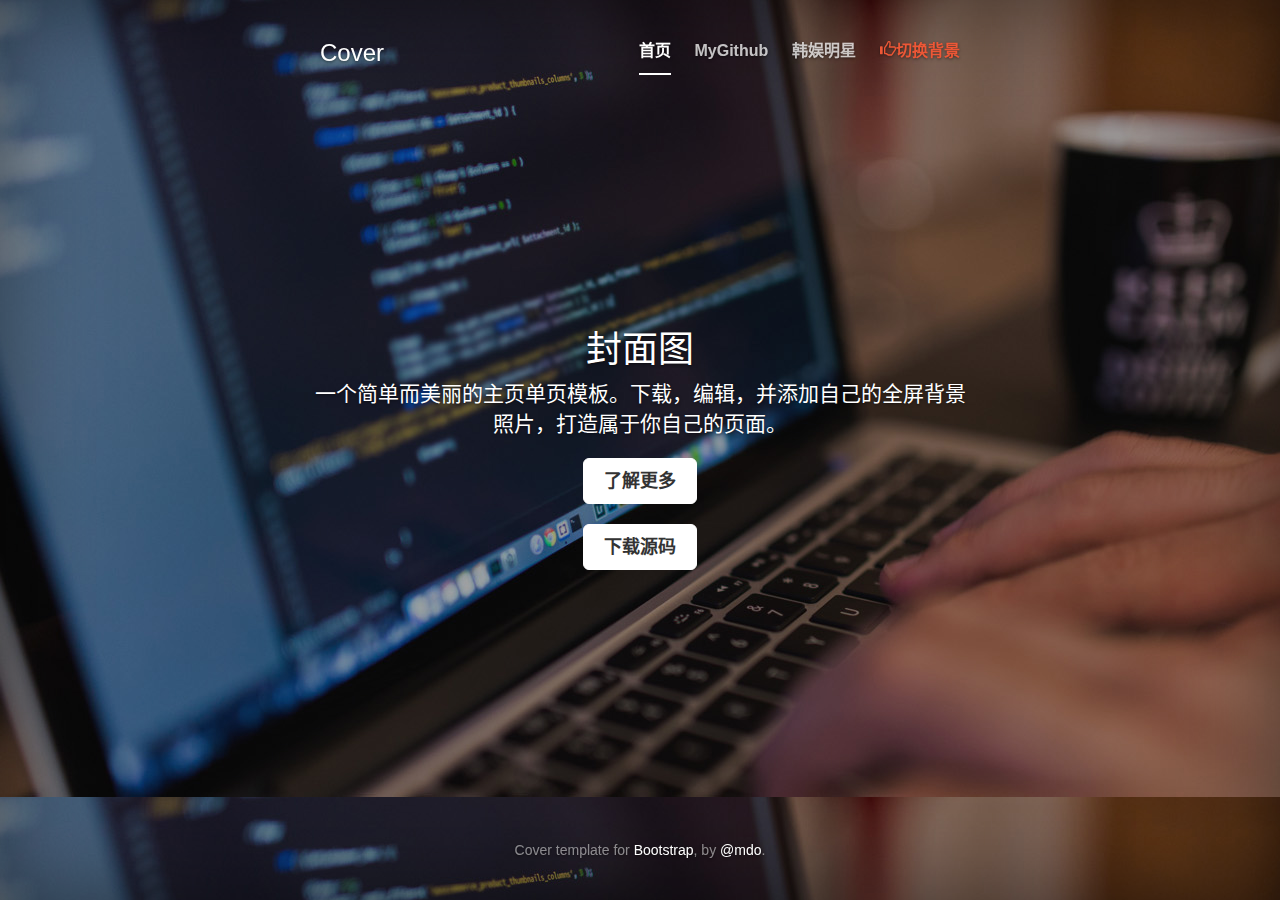
<file: index.html>
<!DOCTYPE html>
<html lang="zh-cn">
  <head>
    <meta charset="utf-8">
    <meta http-equiv="X-UA-Compatible" content="IE=edge">
    <meta name="viewport" content="width=device-width, initial-scale=1">
    <!-- The above 3 meta tags *must* come first in the head; any other head content must come *after* these tags -->
    <meta name="description" content="">
    <meta name="author" content="">
    <link rel="icon" href="http://v3.bootcss.com/favicon.ico">

    <title>一个单简单、漂亮的首页</title>

    <!-- Bootstrap core CSS -->
    <link href="css/bootstrap.min.css" rel="stylesheet">

    <!-- Custom styles for this template -->
    <link href="css/cover.css" rel="stylesheet">

    <!-- Just for debugging purposes. Don't actually copy these 2 lines! -->
    <!--[if lt IE 9]><script src="../../assets/js/ie8-responsive-file-warning.js"></script><![endif]-->
    <script src="js/ie-emulation-modes-warning.js"></script>

    <!-- HTML5 shim and Respond.js for IE8 support of HTML5 elements and media queries -->
    <!--[if lt IE 9]>
      <script src="https://oss.maxcdn.com/html5shiv/3.7.2/html5shiv.min.js"></script>
      <script src="https://oss.maxcdn.com/respond/1.4.2/respond.min.js"></script>
    <![endif]-->
  </head>

  <body>

    <div class="site-wrapper">

      <div class="site-wrapper-inner">

        <div class="cover-container">

          <div class="masthead clearfix">
            <div class="inner">
              <h3 class="masthead-brand">Cover</h3>
              <nav>
                <ul class="nav masthead-nav">
                  <li class="active"><a href="#">首页</a></li>
                  <li><a href="https://github.com/helloqingfeng" target="_blank">MyGithub</a></li>
                  <li><a href="http://www.toutiao.com/m6214044258/" target="_blank">韩娱明星</a></li>
                  <li><a href="#" id="changeback" style="color:#ed5736;"><span class="glyphicon glyphicon-thumbs-up" aria-hidden="true"></span>切换背景</a></li>
                </ul>
              </nav>
            </div>
          </div>

          <div class="inner cover">
            <h1 class="cover-heading">封面图</h1>
            <p class="lead">一个简单而美丽的主页单页模板。下载，编辑，并添加自己的全屏背景照片，打造属于你自己的页面。</p>
            <p class="lead">
              <a href="http://v3.bootcss.com/examples/cover/" class="btn btn-lg btn-default btn-outline" target="_blank">了解更多</a>
            </p>
            <p class="lead">
      <a href="getting-started#download" class="btn btn-default btn-outline btn-lg" target="_blank">下载源码</a>
    </p>
          </div>

          <div class="mastfoot">
            <div class="inner">
              <p>Cover template for <a href="http://getbootstrap.com">Bootstrap</a>, by <a href="https://twitter.com/mdo">@mdo</a>.</p>
            </div>
          </div>

        </div>

      </div>

    </div>

    <!-- Bootstrap core JavaScript
    ================================================== -->
    <!-- Placed at the end of the document so the pages load faster -->
    <script src="js/jquery-2.2.3.min.js"></script>
    <script src="js/bootstrap.min.js"></script>
    <!-- IE10 viewport hack for Surface/desktop Windows 8 bug -->
    <script src="js/ie10-viewport-bug-workaround.js"></script>
    <script>
    // $(document).ready(function(){
    //     $(".changeback").click(function(){
    //         $("body").css("backgroundColor","#333");
    //     })
    // })
        var imageNum=1;
        $("#changeback").click(function(){
            imageNum++;
            if(imageNum==4){
                imageNum=1;
            }
            console.log(imageNum);
            switch(imageNum){
                case 3:
                $("body,html").css({
                    "backgroundColor":"#333","background-image":"none"}
                    );
                event.preventDefault();
                break;
                case 2:
                $("body,html").css("background-image","url('back001.jpg')");
                event.preventDefault();
                break;
                case 1:
                $("body,html").css("background-image","url('back002.jpg')");
                event.preventDefault();
                break;
            }
        })

    </script>
  </body>
</html>
</file>
<file: css/cover.css>
/*
 * Globals
 */

 /* Links */
 a,
 a:focus,
 a:hover {
  color: #fff;
}

/* Custom default button */
.btn-default,
.btn-default:hover,
.btn-default:focus {
  color: #333;
  text-shadow: none; /* Prevent inheritence from `body` */
  background-color: #fff;
  border: 1px solid #fff;
}


/*
 * Base structure
 */

 html,
 body {
  height: 100%;
  background-image: url("../back002.jpg") ;
  font-family: "Helvetica Neue", Helvetica,  "Hiragino Sans GB", "Hiragino Sans GB W3", "Microsoft YaHei", sans-serif;
}
body {
  color: #fff;
  text-align: center;
  text-shadow: 0 1px 3px rgba(0,0,0,.5);
}

/* Extra markup and styles for table-esque vertical and horizontal centering */
.site-wrapper {
  display: table;
  width: 100%;
  height: 100%; /* For at least Firefox */
  min-height: 100%;
  -webkit-box-shadow: inset 0 0 100px rgba(0,0,0,.5);
  box-shadow: inset 0 0 100px rgba(0,0,0,.5);
}
.site-wrapper-inner {
  display: table-cell;
  vertical-align: top;
}
.cover-container {
  margin-right: auto;
  margin-left: auto;
}

/* Padding for spacing */
.inner {
  padding: 30px;
}


/*
 * Header
 */
 .masthead-brand {
  margin-top: 10px;
  margin-bottom: 10px;
}

.masthead-nav > li {
  display: inline-block;
}
.masthead-nav > li + li {
  margin-left: 20px;
}
.masthead-nav > li > a {
  padding-right: 0;
  padding-left: 0;
  font-size: 16px;
  font-weight: bold;
  color: #fff; /* IE8 proofing */
  color: rgba(255,255,255,.75);
  border-bottom: 2px solid transparent;
}
.masthead-nav > li > a:hover,
.masthead-nav > li > a:focus {
  background-color: transparent;
  border-bottom-color: #a9a9a9;
  border-bottom-color: rgba(255,255,255,.25);
}
.masthead-nav > .active > a,
.masthead-nav > .active > a:hover,
.masthead-nav > .active > a:focus {
  color: #fff;
  border-bottom-color: #fff;
}

@media (min-width: 768px) {
  .masthead-brand {
    float: left;
  }
  .masthead-nav {
    float: right;
  }
}


/*
 * Cover
 */

 .cover {
  padding: 0 20px;
}
.cover .btn-lg {
  padding: 10px 20px;
  font-weight: bold;
}
.btn-outline:focus,
.btn-outline:hover{
  color:#fff;
  background-color:#ff2d51;
  border-color:#563d7c
}
/*
 * Footer
 */

 .mastfoot {
  color: #999; /* IE8 proofing */
  color: rgba(255,255,255,.5);
}


/*
 * Affix and center
 */

 @media (min-width: 768px) {
  /* Pull out the header and footer */
  .masthead {
    position: fixed;
    top: 0;
  }
  .mastfoot {
    position: fixed;
    bottom: 0;
  }
  /* Start the vertical centering */
  .site-wrapper-inner {
    vertical-align: middle;
  }
  /* Handle the widths */
  .masthead,
  .mastfoot,
  .cover-container {
    width: 100%; /* Must be percentage or pixels for horizontal alignment */
  }
}

@media (min-width: 992px) {
  .masthead,
  .mastfoot,
  .cover-container {
    width: 700px;
  }
}
</file>
